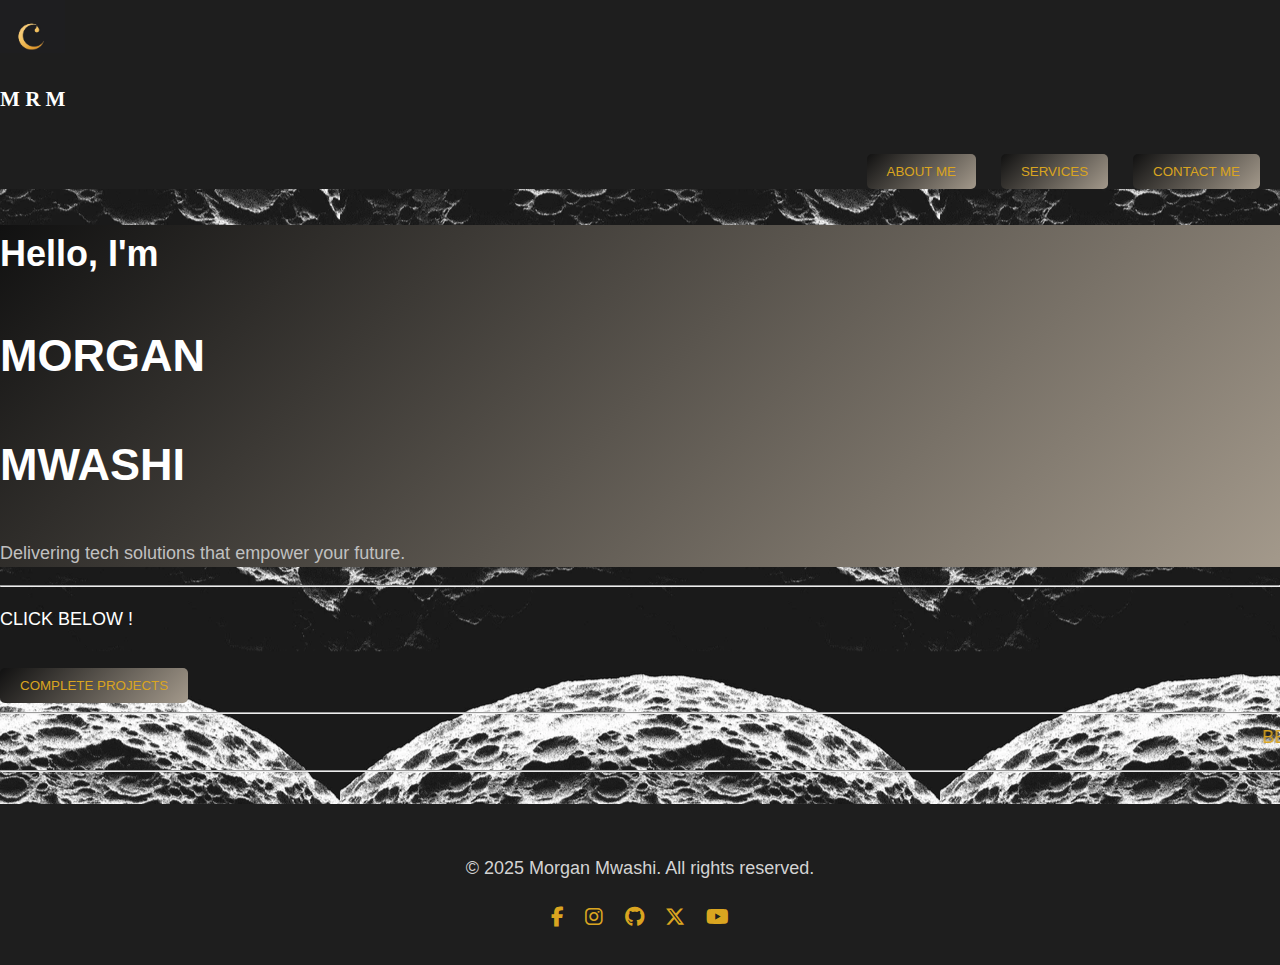
<file: index.html>
<!DOCTYPE html>
<html lang="en">
<head>
    <meta charset="UTF-8">
    <meta name="viewport" content="width=device-width, initial-scale=1.0">
    <meta name="author" content="Lunar Ink Magazine">
    <meta name="description" content="This website contains poems written by poets from Lunar Ink Magazine.">
    <title>Ahmad Zain Mwashi</title>
    <link rel="stylesheet" href="https://cdnjs.cloudflare.com/ajax/libs/font-awesome/6.5.0/css/all.min.css">
    <link rel="stylesheet" href="CSS/home.css">
</head>
<body>
    <header>
        <div class="Logo">
            <img width="65" src="pics/initial-letter-c-for-crescent-moon-and-water-droplet-logo-design-inspiration-vector.jpg" alt="A cresent moon, Lunar Ink Magazine Logo.">
            <h3>M R M</h3>
        </div>
        <div class="pages">
        <nav>
            <ul>
                <li><button class="btn" onclick="location.href='ABOUT/about.html'">ABOUT ME</button></li>
                <li><button class="btn" onclick="location.href='SERVICES/services.html'">SERVICES</button></li>
                <li><button class="btn" onclick="location.href='CONTACT/contact.html'">CONTACT ME</button></li>
            </ul>
        </nav>
        </div>
    </header>
    <div class="hero">
        <h3>Hello, I'm</h3>
        <h2>MORGAN</h2>
        <h2>MWASHI</h2>
        <p>Delivering tech solutions that empower your future.</p>
    </div>
    <HR>
    <p>CLICK BELOW !</p>   
    <button class="btn" onclick="location.href='PROJECTS LIBRARY/projects.html'">COMPLETE PROJECTS</button>
    <hr>
    <marquee loop="-1" scrollamount="2" width="100%" style="color:goldenrod">BEST INFORMATION TECHNOLOGY SPECIALIST IN SOLVING PROBLEMS</marquee>

    <hr>
    <footer>
        <p>© 2025 Morgan Mwashi. All rights reserved.</p>
        <div class="social-icons">
            <a href="https://www.facebook.com/profile.php?id=61581010613268" target="_blank"><i class="fab fa-facebook-f"></i></a>
            <a href="https://www.instagram.com/ahma_dzain11/" target="_blank"><i class="fab fa-instagram"></i></a>
            <a href="https://github.com/K-re-creator" target="_blank"><i class="fab fa-github"></i></a>
            <a href="https://x.com/CMR_Blurncx" target="_blank"><i class="fab fa-x-twitter"></i></a>
            <a href="http://www.youtube.com/@KoziKerstelResy-ge3kr" target="_blank"><i class="fab fa-youtube"></i></a>
        </div>
    </footer>
</body>
</html>
</file>
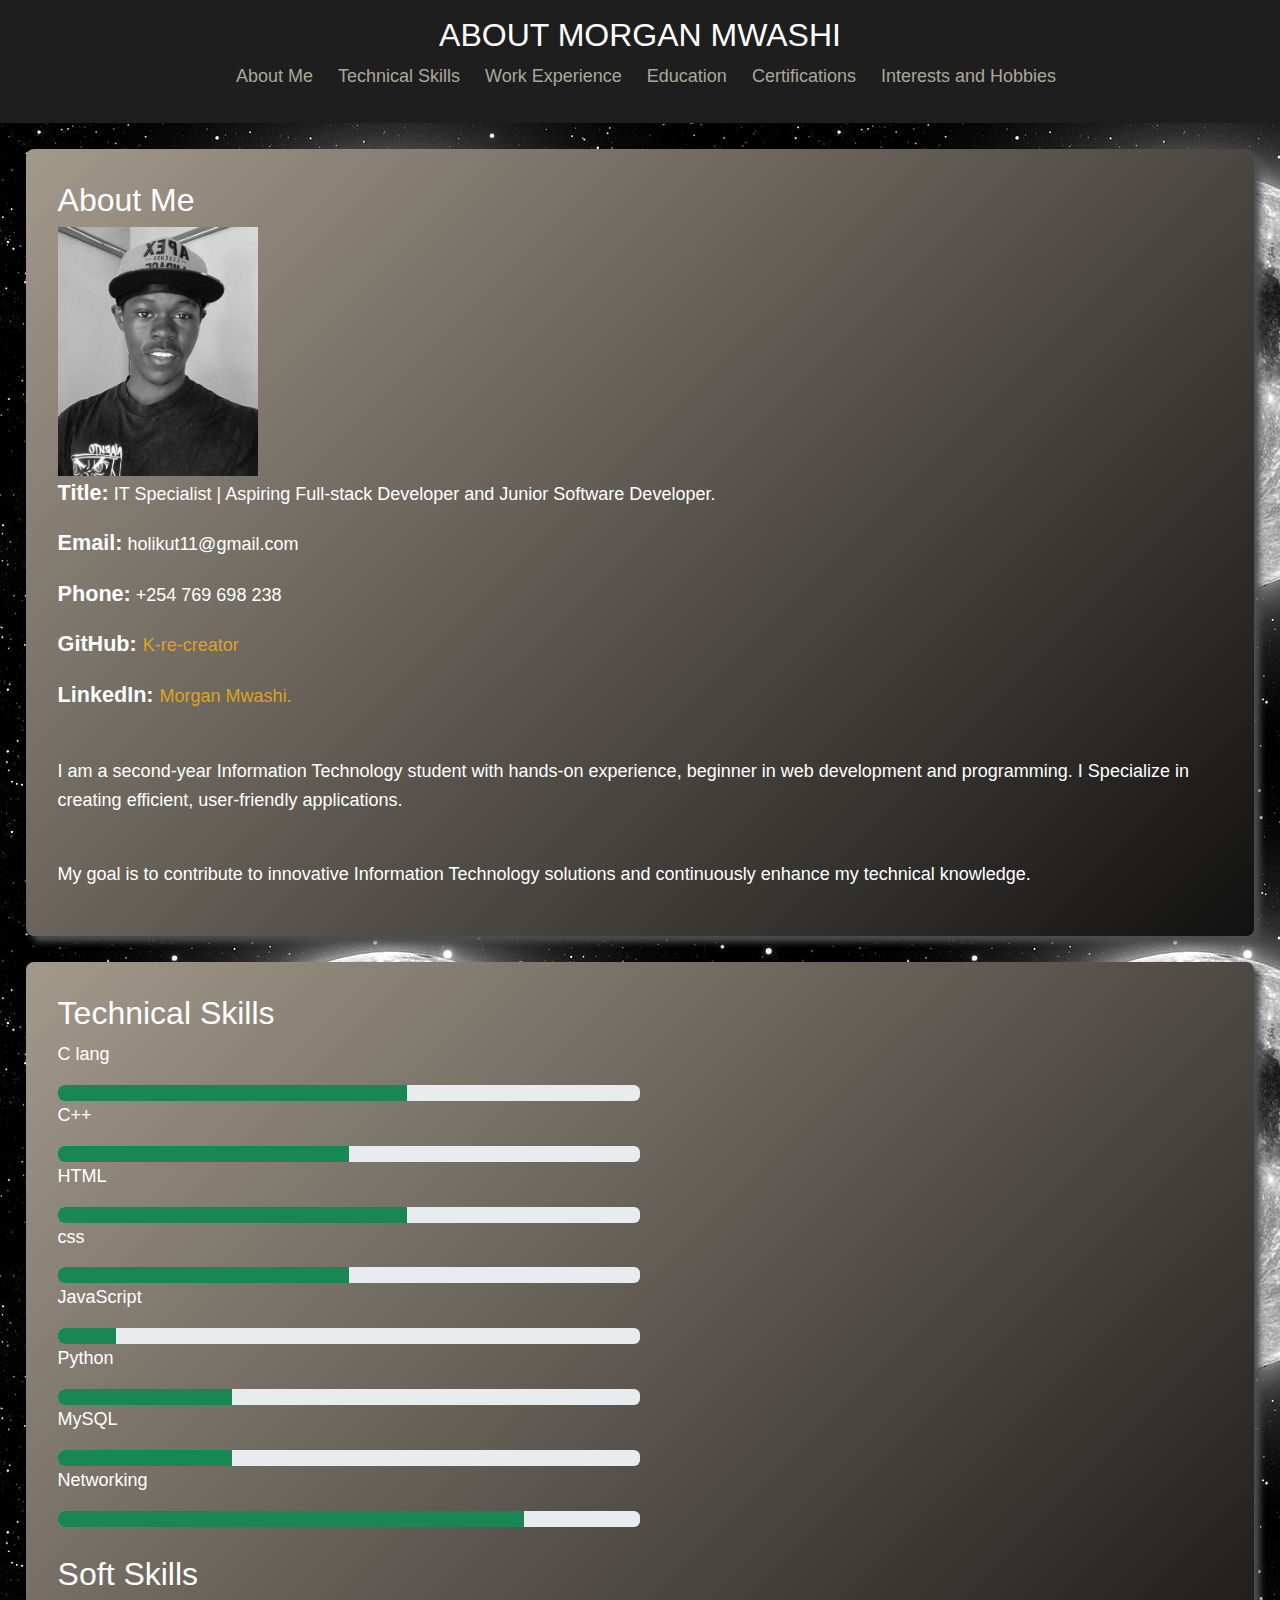
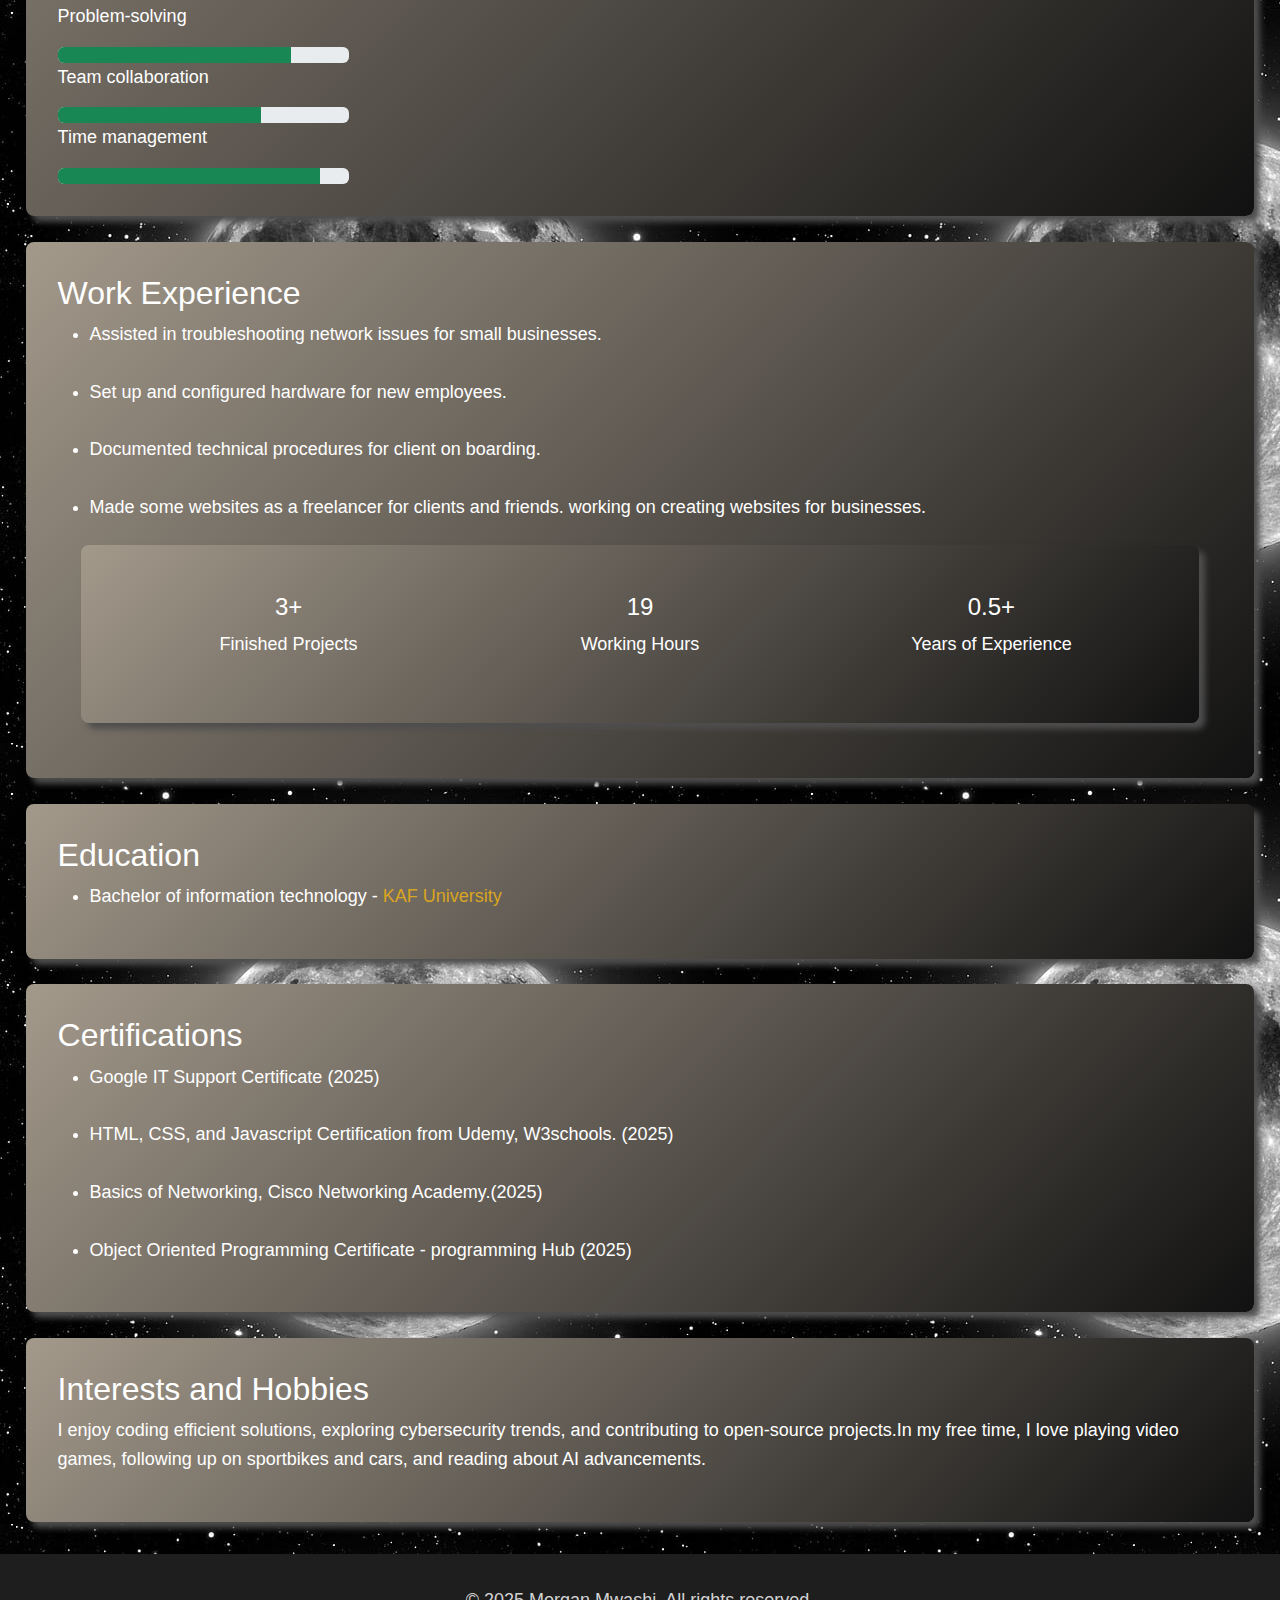
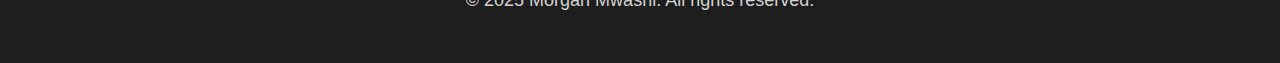
<file: ABOUT/about.html>
<!DOCTYPE html>
<html lang="en">
<head>
    <meta charset="UTF-8">
    <meta name="viewport" content="width=device-width, initial-scale=1.0">
    <title>About Ahmad Zain Mwashi</title>
    <link href="https://cdn.jsdelivr.net/npm/bootstrap@5.3.0/dist/css/bootstrap.min.css" rel="stylesheet">
    <link rel="stylesheet" href="aboutcss/about.css">
</head>
<body>
    <header>
        <h2>ABOUT MORGAN MWASHI</h2>
        <nav>
            <ul>
                <li><a href="#About">About Me</a></li>
                <li><a href="#container py-5 d-flex flex-wrap align-items-center">Technical Skills</a></li>
                <li><a href="#WorkExperience">Work Experience</a></li>
                <li><a href="#Education">Education</a></li>
                <li><a href="#Certifications">Certifications</a></li>
                <li><a href="#InterestsandHobbies">Interests and Hobbies</a></li>
            </ul>
        </nav>
    </header>
    <section id="About">
        <h2>About Me</h2>
        <img width = "200" src = "IMG_20250909_115635_095~3.jpg" alt="MORGAN MWASHI PROFILE PICTURE" />
        <p><big><b>Title:</b></big> IT Specialist | Aspiring Full-stack Developer and Junior Software Developer.</p>
        <p><big><b>Email:</b></big> holikut11@gmail.com</p>
        <p><big><b>Phone:</b></big> +254 769 698 238</p>
        <p><big><b>GitHub:  </b></big> <a href ="https://github.com/K-re-creator" target="_blank">K-re-creator</a></p>
        <p><big><b>LinkedIn:  </b></big> <a href = "https://www.linkedin.com/in/morgan-mwashi-14b1a430b?utm_source=share&utm_campaign=share_via&utm_content=profile&utm_medium=android_app" target="_blank">Morgan Mwashi.</a></p>
        <br/>
        <p>I am a second-year Information Technology student with hands-on experience, beginner in web development and programming. I Specialize in creating efficient, user-friendly applications.</p>
        <br>
        <p>My goal is to contribute to innovative Information Technology solutions and continuously enhance my technical knowledge.</p>
    </section>
    <section id="container py-5 d-flex flex-wrap align-items-center">
    <div class="col-md-6">
    </div>
    <div class="col-md-6">
      <h2>Technical Skills</h2>
      <div>
        <p>C lang</p>
        <div class="progress">
          <div class="progress-bar bg-success" style="width: 60%"></div>
        </div>
        <p>C++</p>
        <div class="progress">
          <div class="progress-bar bg-success" style="width: 50%"></div>
        </div>
        <p>HTML</p>
        <div class="progress">
          <div class="progress-bar bg-success" style="width: 60%"></div>
        </div>
        <p>css</p>
        <div class="progress">
          <div class="progress-bar bg-success" style="width: 50%"></div>
        </div>
         <p>JavaScript</p>
        <div class="progress">
          <div class="progress-bar bg-success" style="width: 10%"></div>
        </div>
         <p>Python</p>
        <div class="progress">
          <div class="progress-bar bg-success" style="width: 30%"></div>
        </div>
         <p>MySQL</p>
        <div class="progress">
          <div class="progress-bar bg-success" style="width: 30%"></div>
        </div>
        <p>Networking</p>
        <div class="progress">
          <div class="progress-bar bg-success" style="width: 80%"></div>
        </div>
      </div>

      <br>

      <div class="col-md-6">
      <h2>Soft Skills</h2>
      <div>
        <p>Problem-solving</p>
        <div class="progress">
          <div class="progress-bar bg-success" style="width: 80%"></div>
        </div>
        <p>Team collaboration</p>
        <div class="progress">
          <div class="progress-bar bg-success" style="width: 70%"></div>
        </div>
        <p>Time management</p>
        <div class="progress">
          <div class="progress-bar bg-success" style="width: 90%"></div>
        </div>
      </div>
    </div>
  </section>
    <section id="WorkExperience">
        <h2>Work Experience</h2>
        <ul>
            <li>Assisted in troubleshooting network issues for small businesses.</li>
            <br/>
            <li>Set up and configured hardware for new employees.</li>
            <br/>
            <li>Documented technical procedures for client on boarding.</li>
            <br>
            <li>Made some websites as a freelancer for clients and friends. working on creating websites for businesses.</li>
        </ul>
        <section class="text-center py-5">
    <div class="container">
      <div class="row">
        <div class="col">
          <h4>3+</h4><p>Finished Projects</p>
        </div>
        <div class="col">
          <h4>19</h4><p>Working Hours</p>
        </div><div class="col">
          <h4>0.5+</h4><p>Years of Experience</p>
        </div>
        <!-- Repeat for other stats -->
      </div>
    </div>
  </section>
     </section>
     <section id="Education">
        <h2>Education</h2>
        <ul>
            <li>Bachelor of information technology - <a href ="https://Kafu.ac.ke" target = "_blank">KAF University</a></li>
        </ul>
     </section>
     <section id = "Certifications">
        <h2>Certifications</h2>
        <ul>
            <li>Google IT Support Certificate (2025)</li>
            <br/>
            <li>HTML, CSS, and Javascript Certification from Udemy, W3schools. (2025)</li>
            <br/>
            <li>Basics of Networking, Cisco Networking Academy.(2025)</li>
            <br/>
            <li>Object Oriented Programming Certificate - programming Hub (2025)</li>
        </ul>
     </section>
     <section id="InterestsandHobbies">
        <h2>Interests and Hobbies</h2>
        <p>I enjoy coding efficient solutions, exploring cybersecurity trends, and contributing to open-source projects.In my free time, I love playing video games, following up on sportbikes and cars, and reading about AI advancements.</p>
     </section>
    <footer>
        <p>© 2025 Morgan Mwashi. All rights reserved.</p>
    </footer>
</body>
</html>
</file>
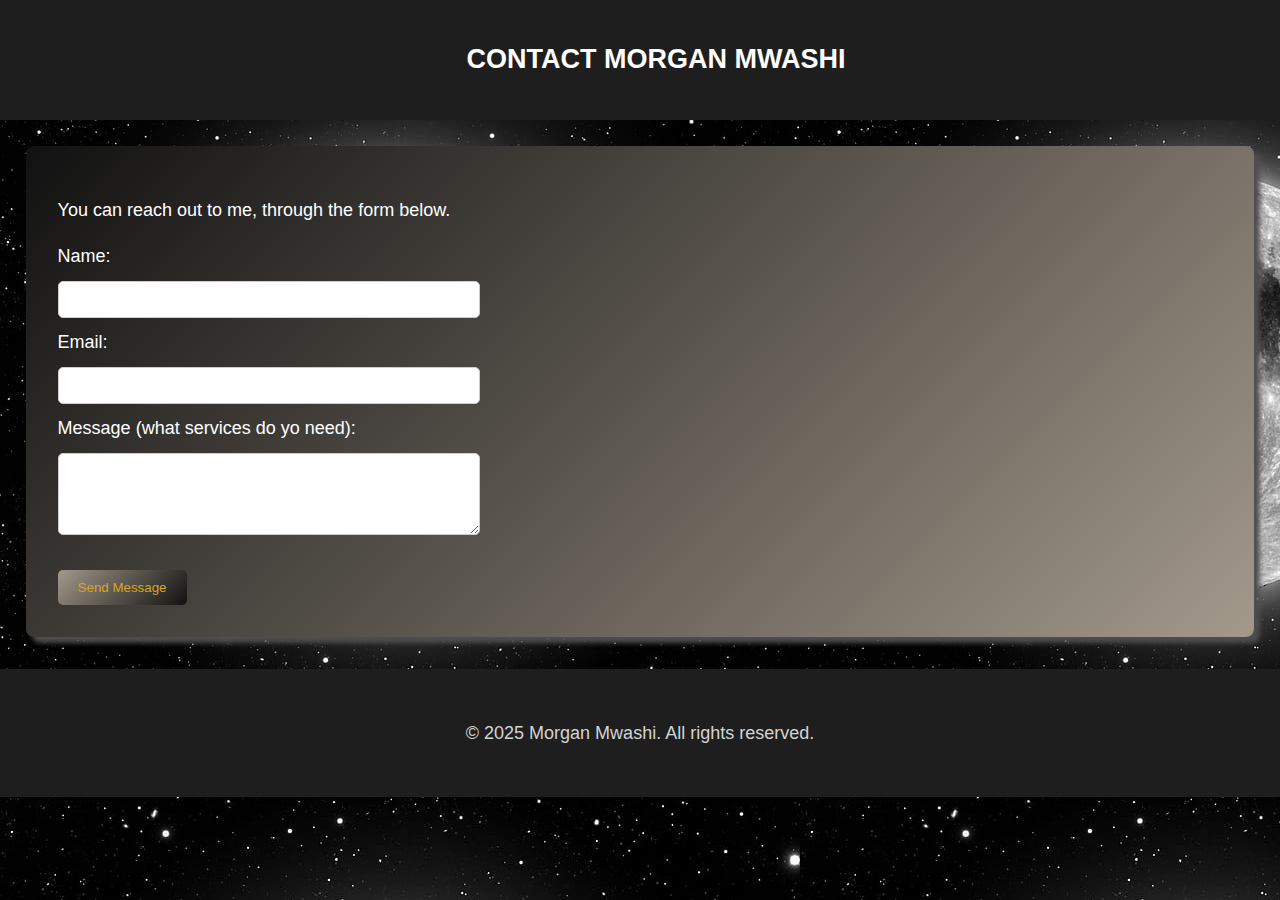
<file: CONTACT/contact.html>
<!DOCTYPE html>
<html lang="en">
<head>
    <meta charset="UTF-8">
    <meta name="viewport" content="width=device-width, initial-scale=1.0">
    <title>Contacting Ahmad Zain Mwashi</title>
    <link rel="stylesheet" href="contactcss/contact.css">
</head>
<body>
    <header>
        <h2>CONTACT MORGAN MWASHI</h2>
    </header>
    <section id="Contact">
        
        <p>You can reach out to me, through the form below.</p>
        <form action="https://formspree.io/f/xnnpgbrz" method="POST">
            <label for="name">Name:</label>
            <input type="text" id="name" name="name" required>
            
            <label for="email">Email:</label>
            <input type="email" id="email" name="email" required>
            
            <label for="message">Message (what services do yo need):</label>
            <textarea id="message" name="message" rows="4" required></textarea>
            
            <button type="submit">Send Message</button>
        </form>
    </section>
    <footer>
        <p>© 2025 Morgan Mwashi. All rights reserved.</p>
    </footer>
</body>
</html>
</file>
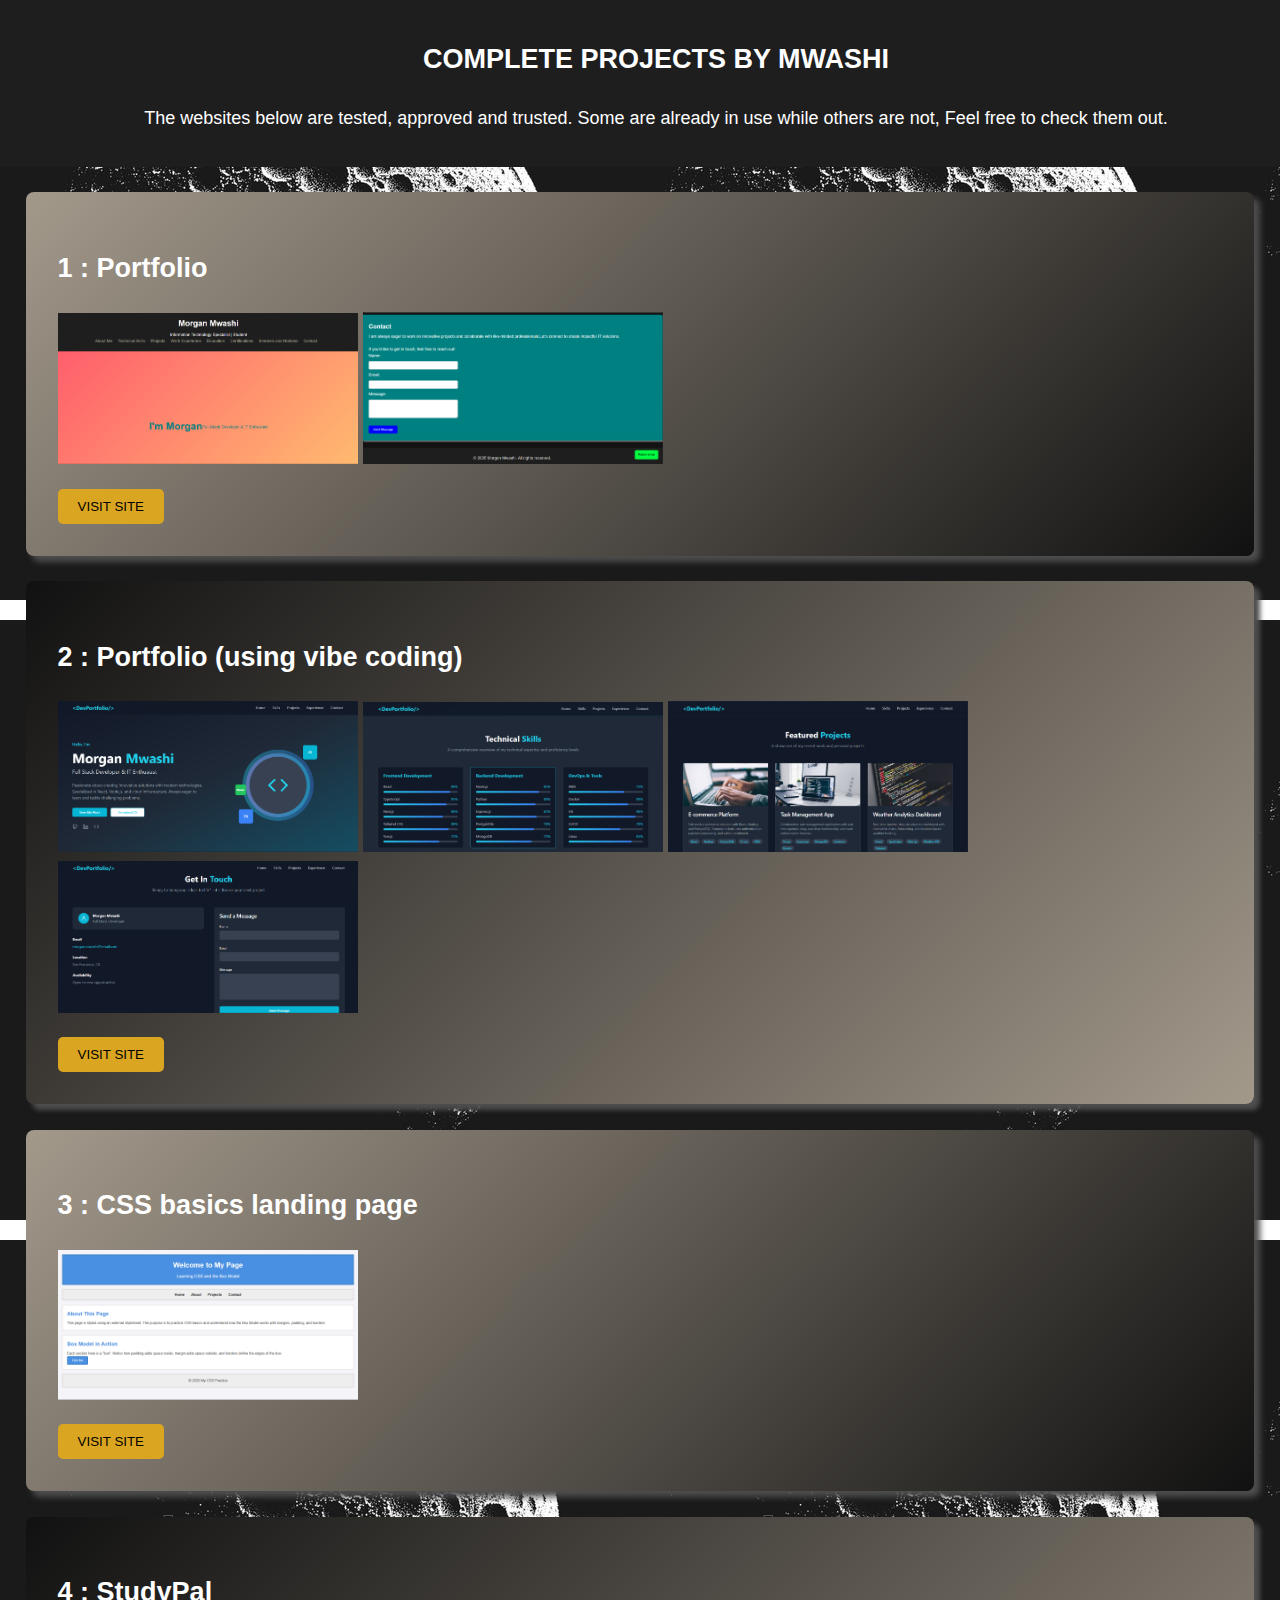
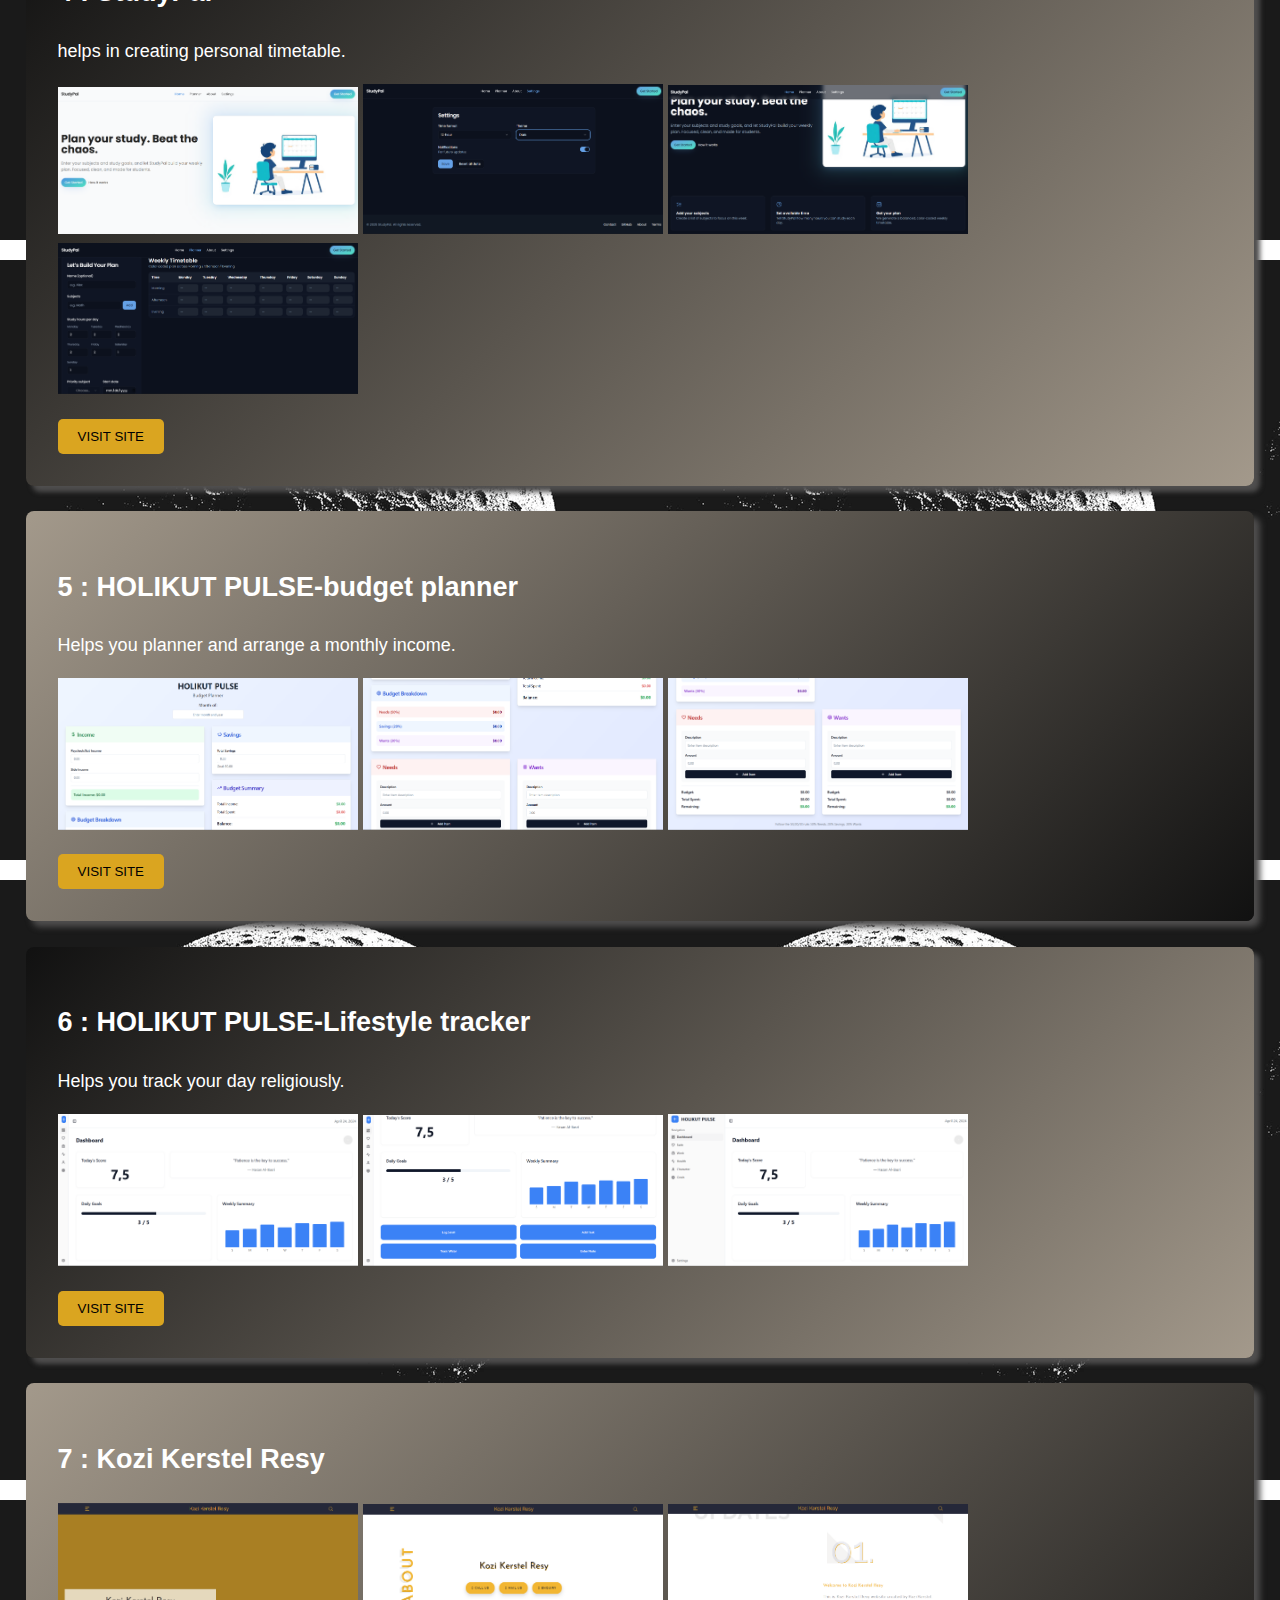
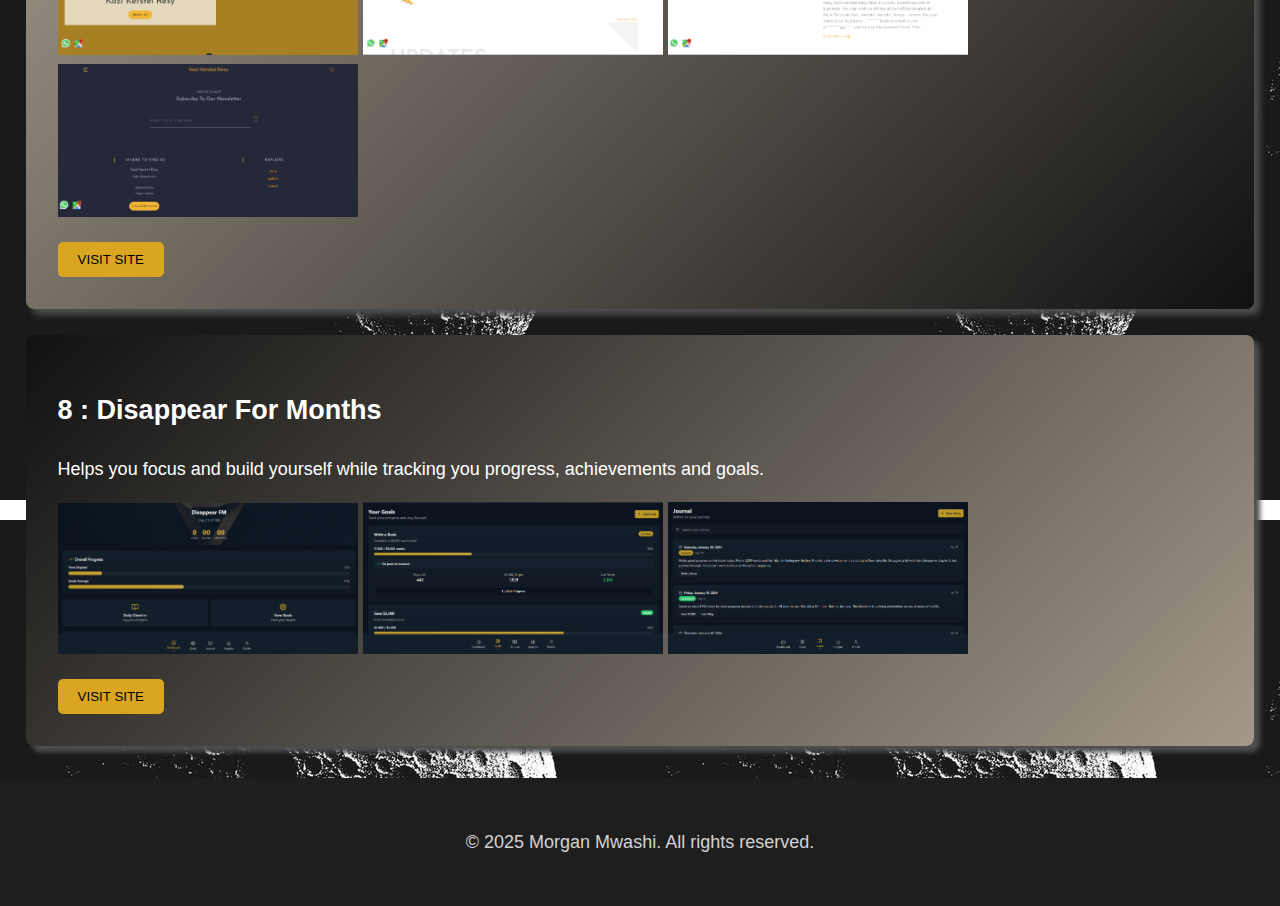
<file: PROJECTS LIBRARY/projects.html>
<!DOCTYPE html>
<html lang="en">
<head>
    <meta charset="UTF-8">
    <meta name="viewport" content="width=device-width, initial-scale=1.0">
    <title>Ahmad Zain Mwashi complete projects</title>
    <link rel="stylesheet" href="projectscss/projects.css">
</head>
<body>
    <header>
        <h2>COMPLETE PROJECTS BY MWASHI</h2>
        <P>The websites below are tested, approved and trusted. Some are already in use while others are not, Feel free to check them out.</P>
    </header>

    <section class="lightpages">
        <h2>1 : Portfolio</h2>
        <img width="300" src="Screenshot 2025-09-15 223128.png" alt="Portfolio website screenshot">
        <img width="300" src="Screenshot 2025-09-15 223152.png" alt="Portfolio website screenshot">
        <br>
        <button class="btn" onclick="location.href='https://quiet-mermaid-135819.netlify.app/'" target="_blank">VISIT SITE</button>
    </section>
    <section class="darkpages">
        <h2>2 : Portfolio (using vibe coding)</h2>
        <img width="300" src="Screenshot 2025-09-15 222219.png" alt="Portfolio website screenshot">
        <img width="300" src="Screenshot 2025-09-15 222339.png" alt="Portfolio website screenshot">
        <img width="300" src="Screenshot 2025-09-15 222420.png" alt="Portfolio website screenshot">
        <img width="300" src="Screenshot 2025-09-15 222505.png" alt="Portfolio website screenshot">
        <br>
        <button class="btn" onclick="location.href='https://plan-it-again-sam-54.lovable.app/'" target="_blank">VISIT SITE</button>
    </section>
    </section>
    <section class="lightpages">
        <h2>3 : CSS basics landing page</h2>
        <img width="300" src="Screenshot 2025-09-15 222027.png" alt="Portfolio website screenshot">
        <br>
        <button class="btn" onclick="location.href='https://k-re-creator.github.io/CSS-trial/'" target="_blank">VISIT SITE</button>
    </section>
    </section>
    <section class="darkpages">
        <h2>4 : StudyPal</h2>
        <p>helps in creating personal timetable.</p>
        <img width="300" src="Screenshot 2025-09-15 223230.png" alt="Portfolio website screenshot">
        <img width="300" src="Screenshot 2025-09-15 223325.png" alt="Portfolio website screenshot">
        <img width="300" src="Screenshot 2025-09-15 223345.png" alt="Portfolio website screenshot">
        <img width="300" src="Screenshot 2025-09-15 223406.png" alt="Portfolio website screenshot">
        <br>
        <button class="btn" onclick="location.href='https://studypal.lovable.app/'" target="_blank">VISIT SITE</button>
    </section>
    </section>
    <section class="lightpages">
        <h2>5 : HOLIKUT PULSE-budget planner</h2>
        <p>Helps you planner and arrange a monthly income.</p>
        <img width="300" src="Screenshot 2025-09-15 223609.png" alt="Portfolio website screenshot">
        <img width="300" src="Screenshot 2025-09-15 223628.png" alt="Portfolio website screenshot">
        <img width="300" src="Screenshot 2025-09-15 223646.png" alt="Portfolio website screenshot">
        <br>
        <button class="btn" onclick="location.href='https://holikut-pulse-budget-buddy.lovable.app'" target="_blank">VISIT SITE</button>
    </section>
    </section>
    <section class="darkpages">
        <h2>6 : HOLIKUT PULSE-Lifestyle tracker</h2>
        <P>Helps you track your day religiously.</P>
        <img width="300" src="Screenshot 2025-09-15 223738.png" alt="Portfolio website screenshot">
        <img width="300" src="Screenshot 2025-09-15 223801.png" alt="Portfolio website screenshot">
        <img width="300" src="Screenshot 2025-09-15 223840.png" alt="Portfolio website screenshot">
        <br>
        <button class="btn" onclick="location.href='https://making-things-happen-easily.lovable.app'" target="_blank">VISIT SITE</button>
    </section>
    </section>
    <section class="lightpages">
        <h2>7 : Kozi Kerstel Resy</h2>
        <img width="300" src="Screenshot 2025-09-15 223912.png" alt="Portfolio website screenshot">
        <img width="300" src="Screenshot 2025-09-15 223937.png" alt="Portfolio website screenshot">
        <img width="300" src="Screenshot 2025-09-15 223959.png" alt="Portfolio website screenshot">
        <img width="300" src="Screenshot 2025-09-15 224018.png" alt="Portfolio website screenshot">
        <br>
        <button class="btn" onclick="location.href='https://kozikerstelresy.websites.co.in'" target="_blank">VISIT SITE</button>
    </section>
    </section>
      <section class="darkpages">
        <h2>8 : Disappear For Months</h2>
        <p>Helps you focus and build yourself while tracking you progress, achievements and goals.</p>
        <img width="300" src="Screenshot 2025-09-15 223444.png" alt="Portfolio website screenshot">
        <img width="300" src="Screenshot 2025-09-15 223501.png" alt="Portfolio website screenshot">
        <img width="300" src="Screenshot 2025-09-15 223536.png" alt="Portfolio website screenshot">
        <br>
        <button class="btn" onclick="location.href='https://silent-focus-vault.lovable.app'" target="_blank">VISIT SITE</button>
    </section>
    </section>      
    <footer>
        <p>© 2025 Morgan Mwashi. All rights reserved.</p>
    </footer>
</body>
</html>
</file>
<file: CSS/home.css>
body {
    font-family: 'Arial' , sans-serif;
    color: #ffffff;
    background-image:url(/moon-asteroid-stippling-style-many-600nw-2456685061.webp);
    background-position: center;
    line-height: 1.6;
    font-size: 18px;
    padding: 0;
    margin: 0;
}

header {
    width: 100%;
    background-color: #1e1e1e;
    padding: auto;
    color: #fff;
}
.Logo{
    text-align:left;
    font-family:Georgia, 'Times New Roman', Times, serif;
}
.pages{
    text-align: end ;
}
nav ul {
list-style-type: none;
}

nav ul li {
display: inline;
margin-right: 20px;
}
.hero{
    justify-content: center;
    align-items: center;
    background: linear-gradient(135deg, #111111, #a3998b);
    text-align:left ;
    color:silver;
}
.hero h3{
    font-size: 2em;
    color: white;
}
.hero h2 {
    font-size: 2.5em;
    color: white;
    animation: mySlide 3s 1s 1 running ease-out;
}
@keyframes mySlide{
    from{margin-left:100%}
    to{margin-right: 0% }
}
button {
    margin-top: 1rem;
    background: linear-gradient(135deg, #111111, #a3998b);
    color:goldenrod;
    padding: 10px 20px;
    border: none;
    border-radius: 5px;
    cursor: pointer;
}
button:focus {
    outline: 2px solid #00ff40;
    outline-offset: 2px;
} 

button:hover {
    background:#7c837d;
}
footer {
    text-align: center;
    padding: 2rem;
    background-color: #1e1e1e;
    color: #d3d3d3;
    margin-top: 2rem;
}
.social-icons{
        margin-top: 10xp;
    }
    .social-icons a {
        color: goldenrod;
        font-size: 20px;
        margin: 0 8px;
        transition: color 0.3s;
    }
    .social-icons a:hover {
        color: silver;
    }
/*Mobile devices (max width of 600px)*/
/*@media only screen and (max-width: 600px) {
  body {
    font-size: 16px;
    padding: 10px;
  }  
  header h1 {
    font-size: 24px;
  }
}
</file>
<file: ABOUT/aboutcss/about.css>
body {
    font-family: 'Arial' , sans-serif;
    color: #ffffff;
    background-image: url(HD-wallpaper-monochrome-earth-earth-from-space-black-and-white-earth-earth.jpg);
    line-height: 1.6;
    font-size: 18px;
    padding: 0;
    margin: 0;
}

header {
    width: 100%;
    text-align: center;
    padding: 1rem;
    background-color: #1e1e1e;
    color: #fff;
}
nav ul {
list-style-type: none;
}

nav ul li {
display: inline;
margin-right: 20px;
}

nav ul li a {
color: rgb(170, 168, 152);
text-decoration: none;
}
nav ul li a:hover {
    color: goldenrod;
    text-decoration: underline;
}
section{
  padding: 2rem;
  margin: 2%;
  max-width: 100%;
  background: linear-gradient(135deg, #a3998b, #111111);
  border-radius: 8px;
  box-shadow:6px 6px 6px rgb(79, 78, 78);
}
section a {
color: goldenrod;
text-decoration: none;
}
section a:hover {
    color: #00ff40;
    text-decoration: underline;
}
footer {
    text-align: center;
    padding: 2rem;
    background-color: #1e1e1e;
    color: #d3d3d3;
    margin-top: 2rem;
}
/*Mobile devices (max width of 600px)*/
/*@media only screen and (max-width: 600px) {
  body {
    font-size: 16px;
    padding: 10px;
  }  
  header h1 {
    font-size: 24px;
  }
}
</file>
<file: CONTACT/contactcss/contact.css>
body {
    font-family: 'Arial' , sans-serif;
    color: #ffffff;
    background-image: url(HD-wallpaper-monochrome-earth-earth-from-space-black-and-white-earth-earth.jpg);
    line-height: 1.6;
    font-size: 18px;
    padding: 0;
    margin: 0;
}

header {
    width: 100%;
    text-align: center;
    padding: 1rem;
    background-color: #1e1e1e;
    color: #fff;
}
nav ul {
list-style-type: none;
}

nav ul li {
display: inline;
margin-right: 20px;
}

nav ul li a {
color: rgb(170, 168, 152);
text-decoration: none;
}
nav ul li a:hover {
    color: #00ff40;
    text-decoration: underline;
}
section{
  padding: 2rem;
  margin: 2%;
  max-width: 100%;
  background: linear-gradient(135deg, #111111, #a3998b);
  border-radius: 8px;
  box-shadow:6px 6px 5px rgb(79, 78, 78);
}
form {
    display: inline-block;
    width: 80%;
    max-width: 400px;
}
    
    form input, form textarea {
    width: 100%;
    padding: 10px;
    margin: 10px 0;
    border: 1px solid #ccc;
    border-radius: 5px;
}
    
label {
        margin-top: 1rem;
}
button {
        margin-top: 1rem;
        background: linear-gradient(135deg, #a3998b, #111111);
        color: goldenrod;
        padding: 10px 20px;
        border: none;
        border-radius: 5px;
        cursor: pointer;
}
button:focus {
        outline: 2px solid #00ff40;
        outline-offset: 2px;
} 
    
button:hover {
        background: grey;
}   
footer {
    text-align: center;
    padding: 2rem;
    background-color: #1e1e1e;
    color: #d3d3d3;
    margin-top: 2rem;
}
/*Mobile devices (max width of 600px)*/
/*@media only screen and (max-width: 600px) {
  body {
    font-size: 16px;
    padding: 10px;
  }  
  header h1 {
    font-size: 24px;
  }
}
</file>
<file: PROJECTS LIBRARY/projectscss/projects.css>
body {
    font-family: 'Arial' , sans-serif;
    color: #ffffff;
    background-image: url(dramatic-stylized-moon-dwarf-planet-600w-2580044133.webp);
    line-height: 1.6;
    font-size: 18px;
    padding: 0;
    margin: 0;
}

header {
    width: 100%;
    text-align: center;
    padding: 1rem;
    background-color: #1e1e1e;
    color: #fff;
}
nav ol li a:hover {
    color: goldenrod;
    text-decoration: underline;
}
.lightpages{
    padding: 2rem;
    margin: 2%;
    max-width: 100%;
    background: linear-gradient(135deg, #a3998b, #111111);
    border-radius: 8px;
    box-shadow:6px 6px 6px rgb(79, 78, 78);
}
.darkpages{
  padding: 2rem;
  margin: 2%;
  max-width: 100%;
  background: linear-gradient(135deg, #111111, #a3998b);
  border-radius: 8px;
  box-shadow:6px 6px 5px rgb(79, 78, 78);
}
button {
    margin-top: 1rem;
    background: goldenrod;
    color:black;
    padding: 10px 20px;
    border: none;
    border-radius: 5px;
    cursor: pointer;
}
button:focus {
    outline: 2px solid #00ff40;
    outline-offset: 2px;
} 
button:hover {
    background:#7c837d;
}
footer {
    text-align: center;
    padding: 2rem;
    background-color: #1e1e1e;
    color: #d3d3d3;
    margin-top: 2rem;
}
/*Mobile devices (max width of 600px)*/
/*@media only screen and (max-width: 600px) {
  body {
    font-size: 16px;
    padding: 10px;
  }  
  header h1 {
    font-size: 24px;
  }
}
</file>
